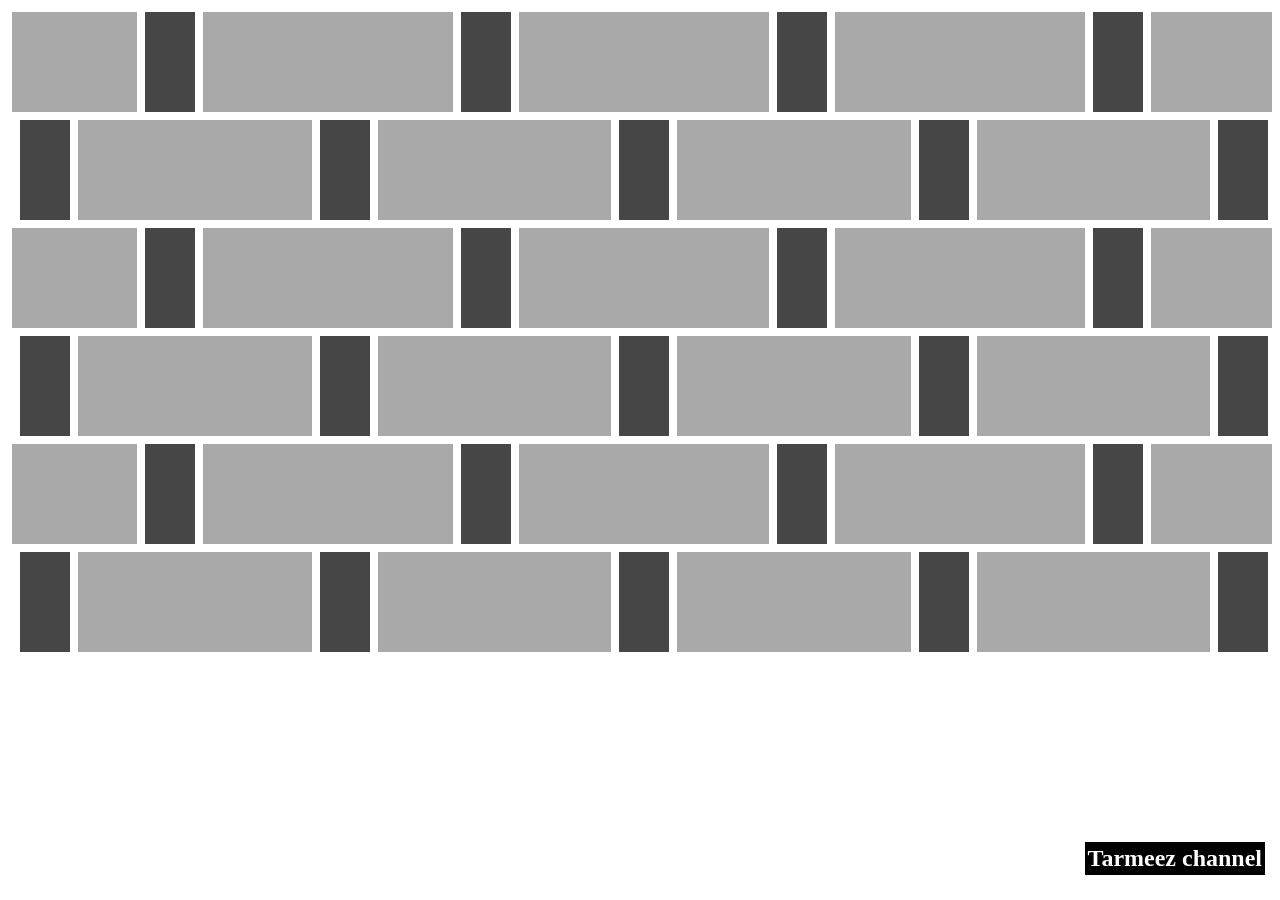
<file: CSS POSITIONING/index.html>
<!doctype html>
<html lang="en">
  <head>
    <meta charset="UTF-8" />
    <meta name="viewport" content="width=device-width, initial-scale=1.0" />
    <title>Document</title>
    <style>
      .container {
        background-color: darkgray;
      }
      .row {
        width: 100%;
        height: 20%;
        display: flex;
        justify-content: space-around;
      }
      .no-margin {
        justify-content: space-between;
      }
      .box {
        background-color: rgb(70, 70, 70);
        height: 100px;
        width: 50px;
      }
      .row,
      .box {
        border: solid 4px white;
      }
      .box {
        border-width: 5px;
        border-top: 0px;
        border-bottom: 0px;
      }
      .box {
        border-width: 8px;
      }
      #title {
        position: fixed;
        bottom: 5px;
        right: 15px;
        background-color: black;
        color: white;
        padding: 3px;
      }
    </style>
  </head>
  <body>
    <h2 id="title">Tarmeez channel</h2>
    <div class="container">
      <div class="row">
        <div class="box"></div>
        <div class="box"></div>
        <div class="box"></div>
        <div class="box"></div>
      </div>
      <div class="row no-margin">
        <div class="box"></div>
        <div class="box"></div>
        <div class="box"></div>
        <div class="box"></div>
        <div class="box"></div>
      </div>
      <div class="row">
        <div class="box"></div>
        <div class="box"></div>
        <div class="box"></div>
        <div class="box"></div>
      </div>
      <div class="row no-margin">
        <div class="box"></div>
        <div class="box"></div>
        <div class="box"></div>
        <div class="box"></div>
        <div class="box"></div>
      </div>
      <div class="row">
        <div class="box"></div>
        <div class="box"></div>
        <div class="box"></div>
        <div class="box"></div>
      </div>
      <div class="row no-margin">
        <div class="box"></div>
        <div class="box"></div>
        <div class="box"></div>
        <div class="box"></div>
        <div class="box"></div>
      </div>
    </div>
  </body>
</html>
</file>
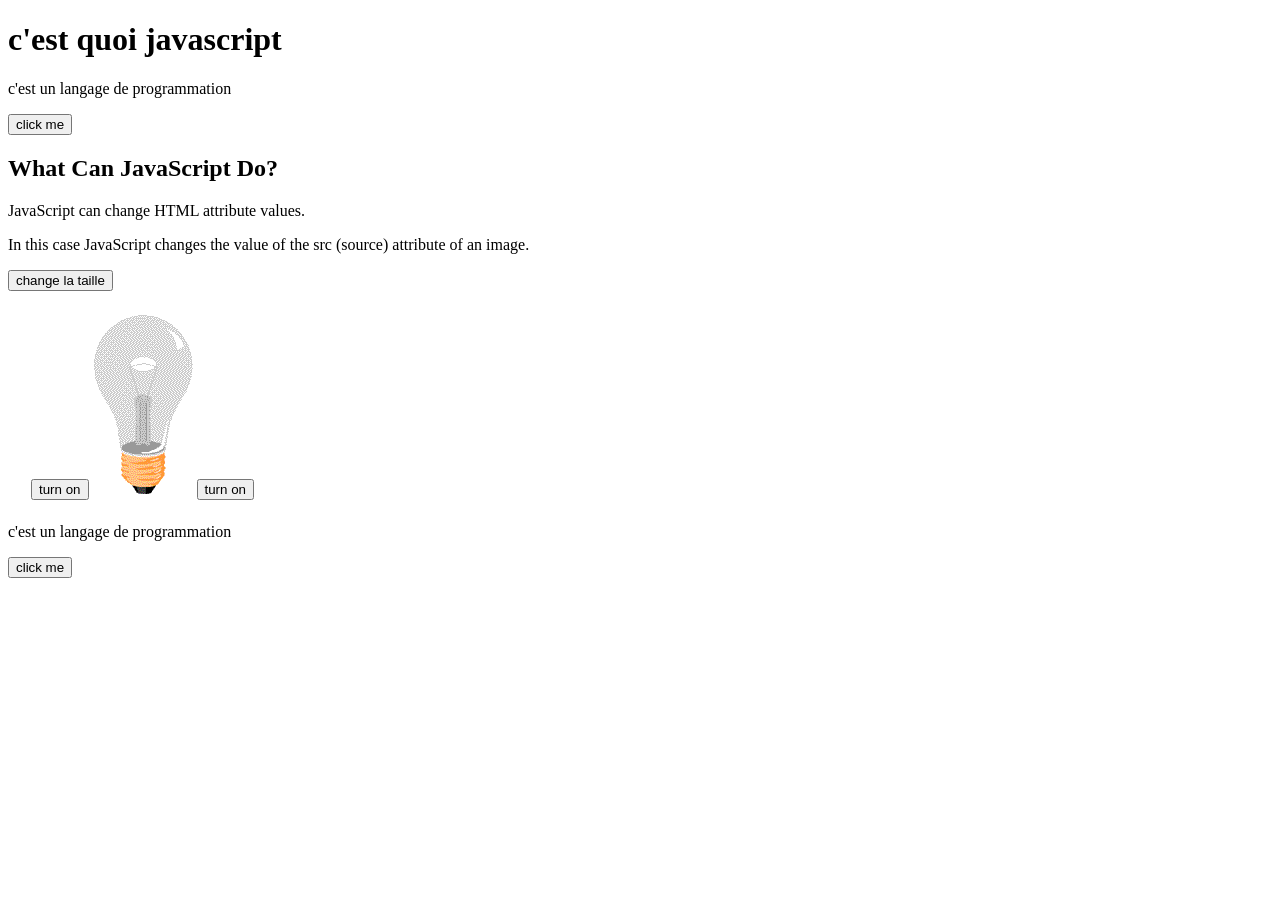
<file: html practice/index.html>
<!doctype html>
<html lang="en">
  <head>
    <meta charset="UTF-8" />
    <meta name="viewport" content="width=device-width, initial-scale=1.0" />
    <title>Document</title>
  </head>
  <body>
    <h1>c'est quoi javascript</h1>
    <p id="demo">c'est un langage de programmation</p>
    <button
      type="button"
      onclick="document.getElementById('demo').innerHTML = 'hellew word'"
    >
      click me
    </button>
    <h2>What Can JavaScript Do?</h2>

    <p>JavaScript can change HTML attribute values.</p>

    <p id="pp">
      In this case JavaScript changes the value of the src (source) attribute of
      an image.
    </p>
    <div>
      <button onclick="let p = document.getElementById('pp'); p.style.fontSize = (p.style.fontSize === '32px')?'16px':'32px'">
        change la taille
      </button>
      
    </div>
    <!---->
    <div style="margin: 23px;">
        <button onclick="document.getElementById('mg').src = 'mg2.gif'  ">
      turn on
    </button>
    <img id="mg" src="mg1.gif" style="width: 100px"/>
    <button onclick="document.getElementById('mg').src = 'mg1.gif'">
      turn on
    </button>
    </div>
    <div>
        <p id="d">c'est un langage de programmation</p>
    <button
      
      onclick="let pp = document.getElementById('d');pp.style.visibility=(pp.style.visibility==='hidden')?'visible':'hidden'"
    >
      click me
    </button>
    </div>
    
  </body>
</html>
</file>
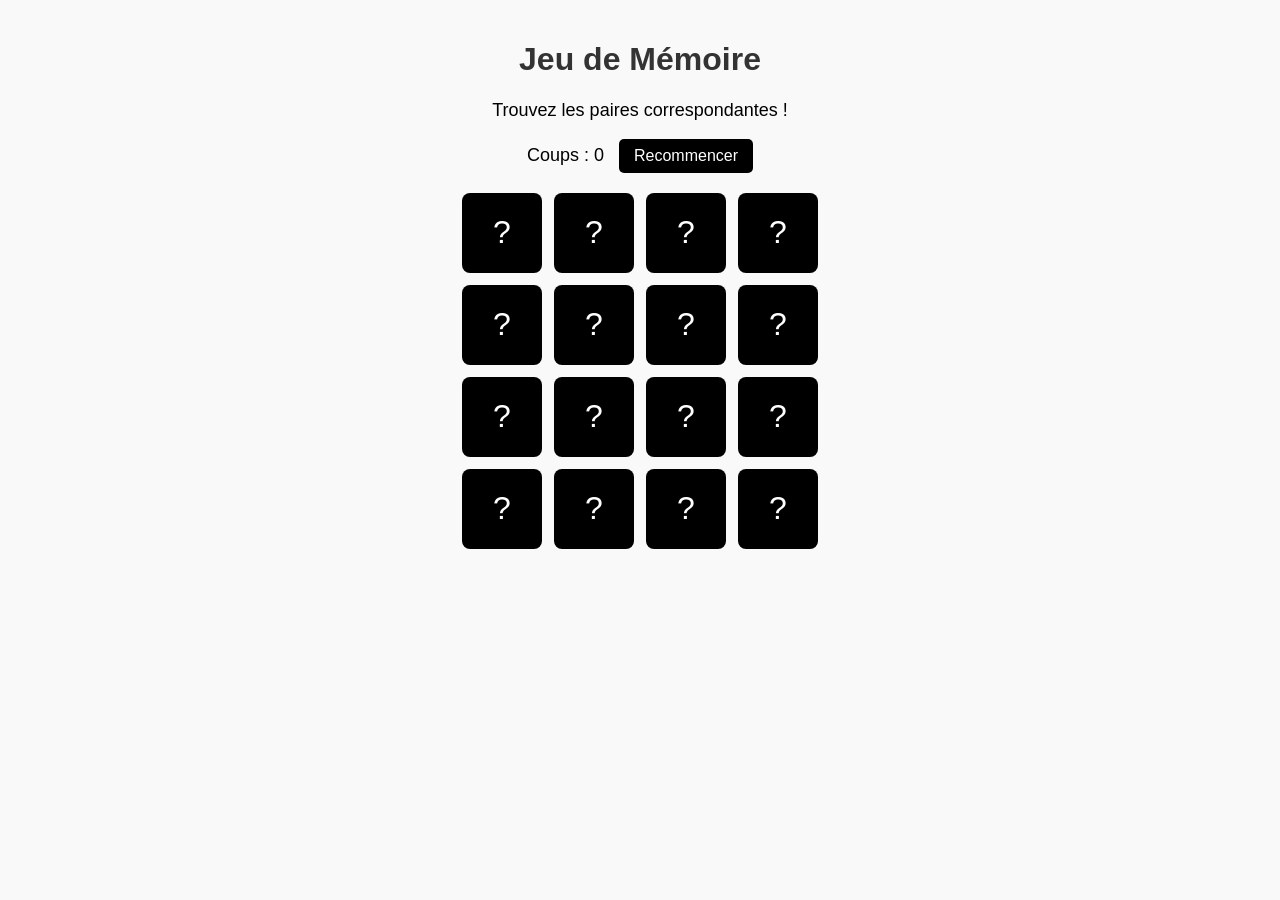
<file: JEUX/index.html>
<!DOCTYPE html>
<html lang="fr">
<head>
  <meta charset="UTF-8">
  <meta name="viewport" content="width=device-width, initial-scale=1.0">
  <title>Jeu de Mémoire</title>
  <link rel="stylesheet" href="style.css">
  <script src="https://code.jquery.com/jquery-3.7.1.min.js"></script>
  <script src="script.js"></script>
</head>
<body>
  <h1>Jeu de Mémoire</h1>
  <p>Trouvez les paires correspondantes !</p>
  <p>
    Coups : <span id="score">0</span>
    <button onclick="resetGame()">Recommencer</button>
  </p>

  <div class="game"></div>
</body>
</html>
</file>
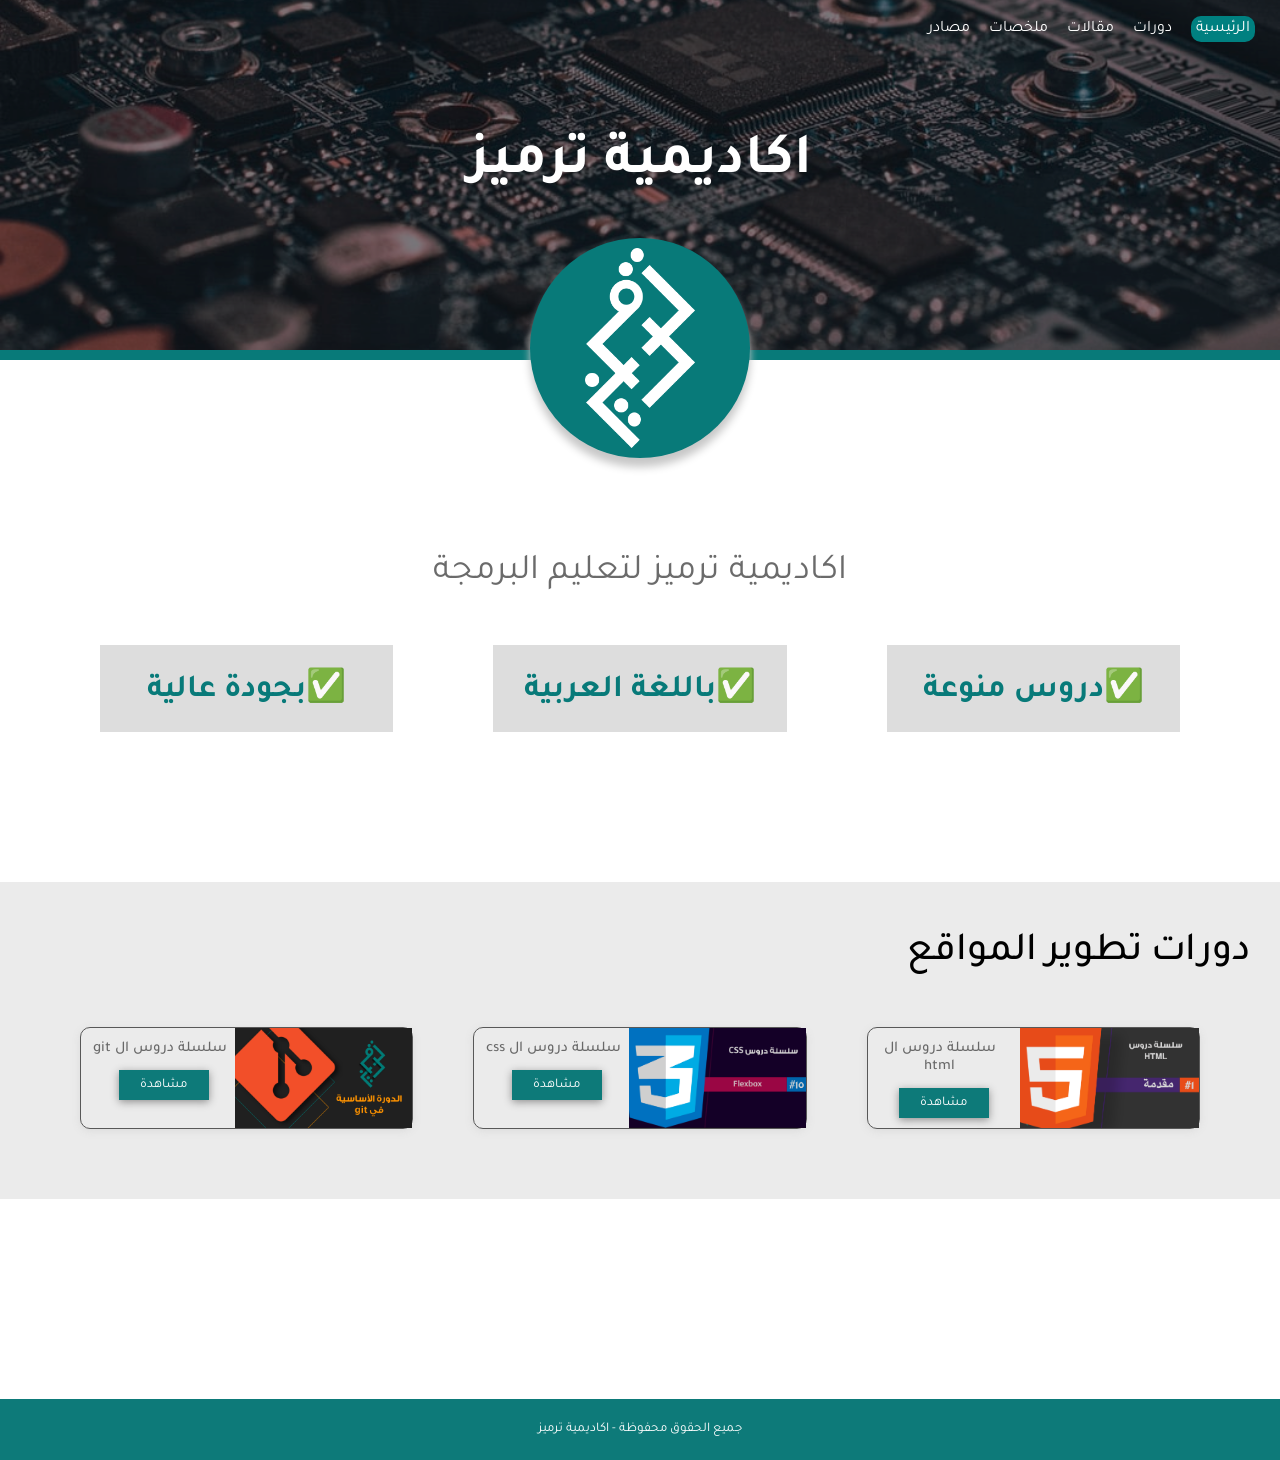
<file: Projet CSS/index.html>
<!doctype html>
<html lang="en">
  <head>
    <meta charset="UTF-8" />
    <meta name="viewport" content="width=device-width, initial-scale=1.0" />
    <title>Document</title>
    <link rel="stylesheet" href="style.css" />
    <link rel="preconnect" href="https://fonts.googleapis.com" />
    <link rel="preconnect" href="https://fonts.gstatic.com" crossorigin />
    <link
      href="https://fonts.googleapis.com/css2?family=Tajawal:wght@200;300;400;
500;700;800;900&display=swap"
      rel="stylesheet"
    />

  </head>
  <body>
    <div class="main-header">
      <div class="header">
        <img id="header-imge" src="header.jpeg" alt="img" />
        <div class="menu-header">
          <div id="menu">
            <a href="#" class="btn active">الرئيسية</a>
            <a href="#" class="btn">دورات</a>
            <a href="#" class="btn">مقالات</a>
            <a href="#" class="btn">ملخصات</a>
            <a href="#" class="btn">مصادر</a>
          </div>
        </div>
      </div>
      <div id="main-content">
        <div id="centered-content">
          <h1>اكاديمية ترميز</h1>
          <div id="img-fram">
            <img src="white-logo.png" alt="" />
          </div>
        </div>
      </div>
    </div>
    <div id="main-body">
      <div id="main-header">
        <h1>اكاديمية ترميز لتعليم البرمجة</h1>
      </div>
      <div id="features">
        <div class="feature">
          <h1><span>✅</span>دروس منوعة</h1>
        </div>
        <div class="feature">
          <h1><span>✅</span>باللغة العربية</h1>
        </div>
        <div class="feature">
          <h1><span>✅</span>بجودة عالية</h1>
        </div>
      </div>
        <div id="courses-section">
      <h1>دورات تطوير المواقع</h1>
      <div id="courses">
        <div class="course">
          <img src="html-course.png" alt="">
          <div>
            <h2>سلسلة دروس ال html</h2>
            <button>مشاهدة</button>
          </div>
        </div>
        <div class="course">
          <img src="css-course.png" alt="">
          <div>
            <h2>سلسلة دروس ال css</h2>
            <button>مشاهدة</button>
          </div>
        </div>
        <div class="course">
          <img src="git-course.png" alt="">
          <div>
            <h2>سلسلة دروس ال git</h2>
            <button>مشاهدة</button>
          </div>
        </div>
      </div>
    </div>
    </div>
     <div id="footer">
      <h5>جميع الحقوق محفوظة - اكاديمية ترميز </h5>
     </div>
  </body>
</html>
</file>
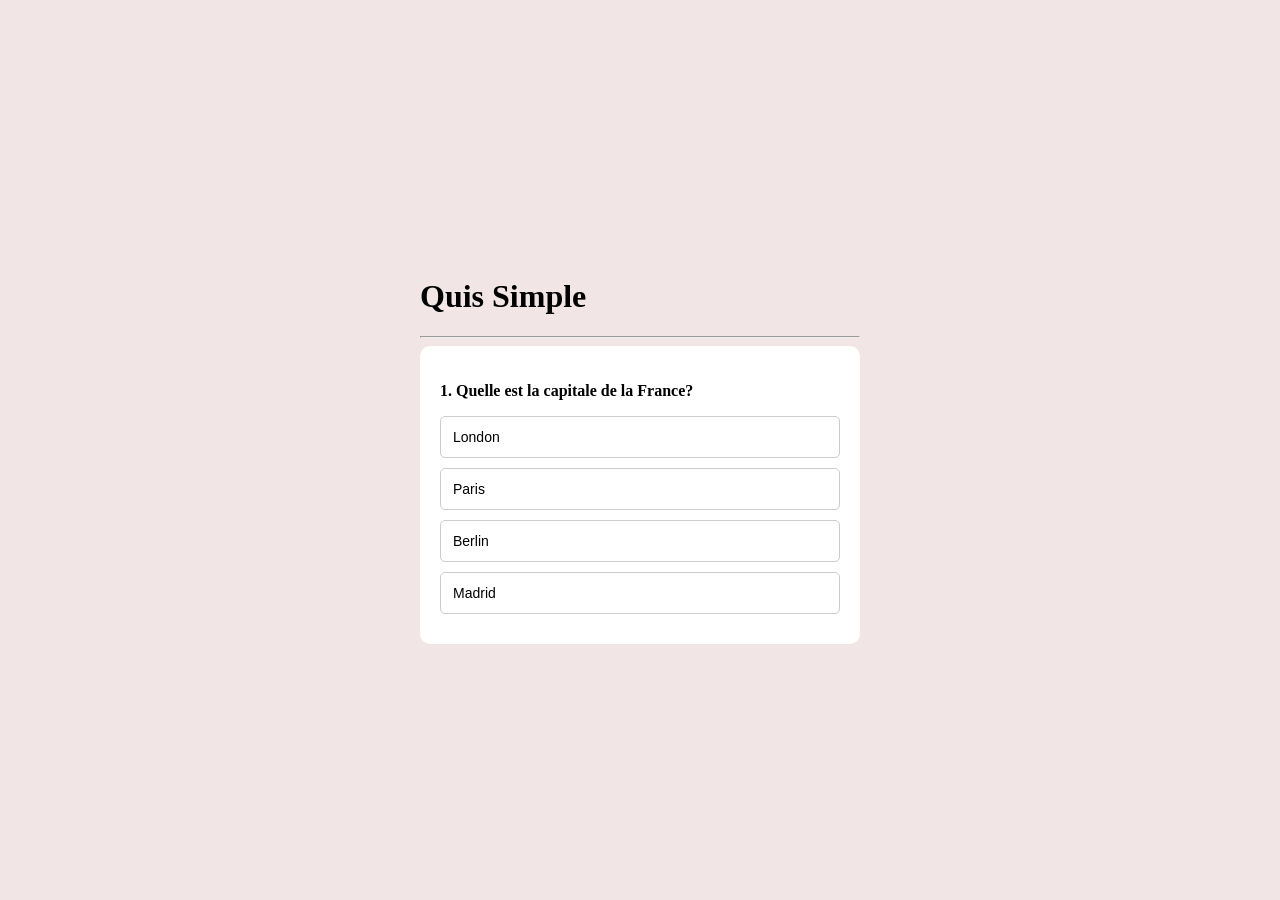
<file: QUIZ/index.html>
<!doctype html>
<html lang="en">
  <head>
    <meta charset="UTF-8" />
    <meta name="viewport" content="width=device-width, initial-scale=1.0" />
    <title>QUIZ</title>
    <link rel="stylesheet" href="style.css" />
  </head>
  <body>
    <div class="header">
      <h1>Quis Simple</h1>
      <hr />

      <div class="qst active">
        <!-- qst1 -->
        <p><strong>1. Quelle est la capitale de la France?</strong></p>
        <button class="choice">London</button>
        <button class="choice">Paris</button>
        <button class="choice">Berlin</button>
        <button class="choice">Madrid</button>
      </div>
      <div class="qst">
        <!-- qst2 -->
        <p>2. Quel langage est utilisé pour le style des pages web ?</p>
        <button class="choice">HTML</button>
        <button class="choice">CSS</button>
        <button class="choice">Java</button>
        <button class="choice">Python</button>
      </div>

      <div class="qst">
        <!-- qst3 -->
        <p>3. Quel symbole est utilisé pour les commentaires en CSS ?</p>
        <button class="choice">// commentaire</button>
        <button class="choice">&lt;!-- commentaire --&gt;</button>
        <button class="choice">/* commentaire */</button>
        <button class="choice"># commentaire</button>
      </div>
      <div class="qst">
        <!-- Q4 -->
        <p>4. Quelle balise HTML est utilisée pour un lien ?</p>
        <button class="choice">&lt;link&gt;</button>
        <button class="choice">&lt;a&gt;</button>
        <button class="choice">&lt;href&gt;</button>
        <button class="choice">&lt;url&gt;</button>
      </div>
      <p id="end" class="end">Quiz terminé 🎉</p>
    </div>
    <script src="script.js"></script>
  </body>
</html>
</file>
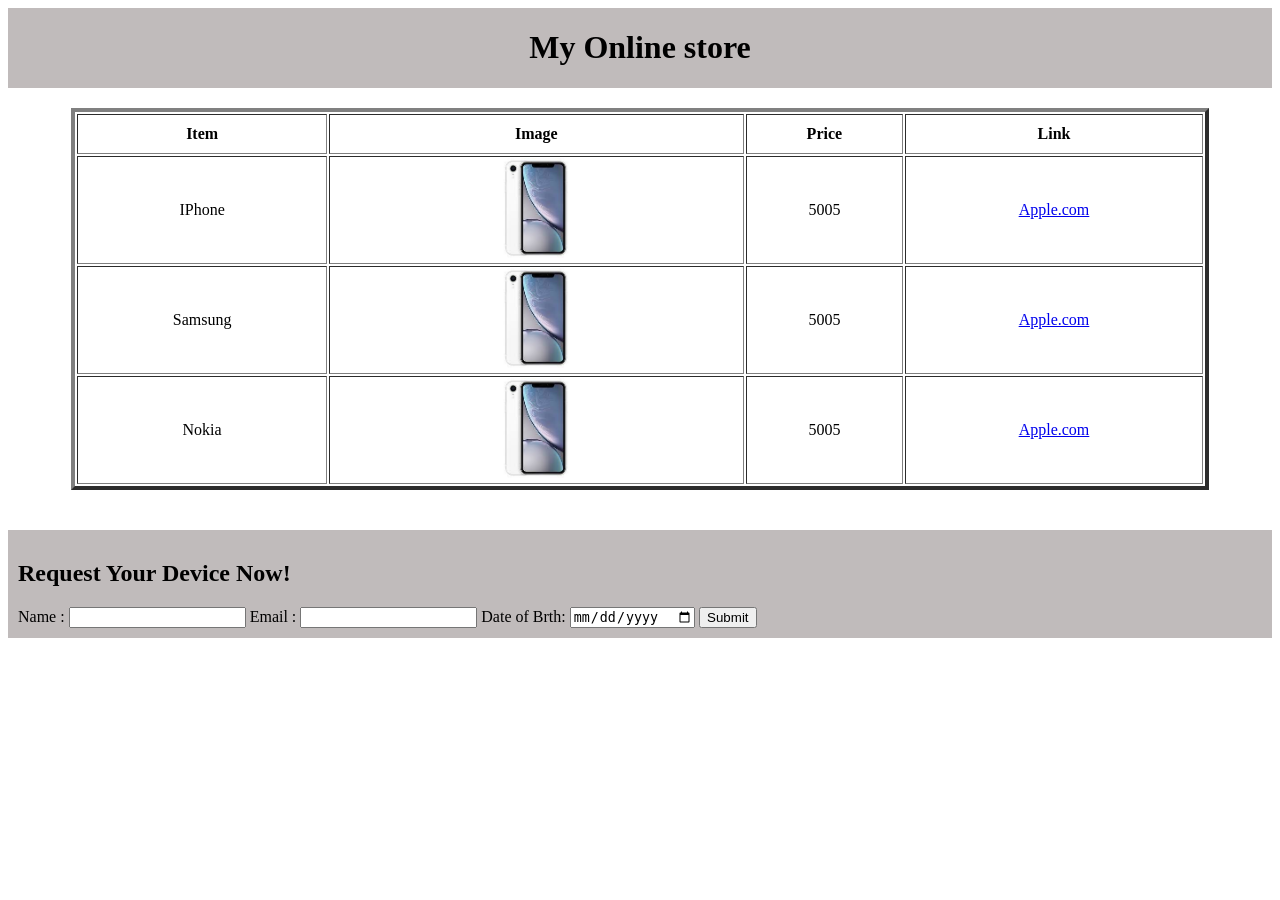
<file: Tarmez test/index.html>
<!doctype html>
<html lang="en">
  <head>
    <meta charset="UTF-8" />
    <meta name="viewport" content="width=device-width, initial-scale=1.0" />
    <title>TESTE TARMEZ</title>
  </head>
  <body>
    <header
      style="
        margin-bottom: 20px;
        background-color: rgb(192, 187, 187);
        color: black;
        justify-content: center;
        display: flex;
      "
    >
      <h1>My Online store</h1>
    </header>
    <table border="4" style="width: 90%; text-align: center; margin: 0 auto">
      <tr style="height: 40px">
        <th>Item</th>
        <th>Image</th>
        <th>Price</th>
        <th>Link</th>
      </tr>

      <tr>
        <td>IPhone</td>
        <td><img src="1.jpg" alt="" style="max-width: 100px" /></td>
        <td>5005</td>
        <td><a href="http://www.google.com">Apple.com</a></td>
      </tr>
      <tr>
        <td>Samsung</td>
        <td><img src="1.jpg" alt="" style="max-width: 100px" /></td>
        <td>5005</td>
        <td><a href="http://www.google.com">Apple.com</a></td>
      </tr>
      <tr>
        <td>Nokia</td>
        <td><img src="1.jpg" alt="" style="max-width: 100px" /></td>
        <td>5005</td>
        <td><a href="Aoole.com">Apple.com</a></td>
      </tr>
    </table>
    <form
      action="http://www.google.com"
      method="post"
      style="
        background-color: rgb(192, 187, 187);
        padding: 10px;
        margin-top: 40px;
      "
    >
      <h2 style="color: black">Request Your Device Now!</h2>
      <label for="name">Name :</label>
      <input type="text" id="name" required />
      <label for="email">Email :</label>
      <input type="email" id="email" required />
      <label for="date"> Date of Brth:</label>
      <input type="date" id="date" required />
      <input type="submit" />
    </form>
  </body>
</html>
</file>
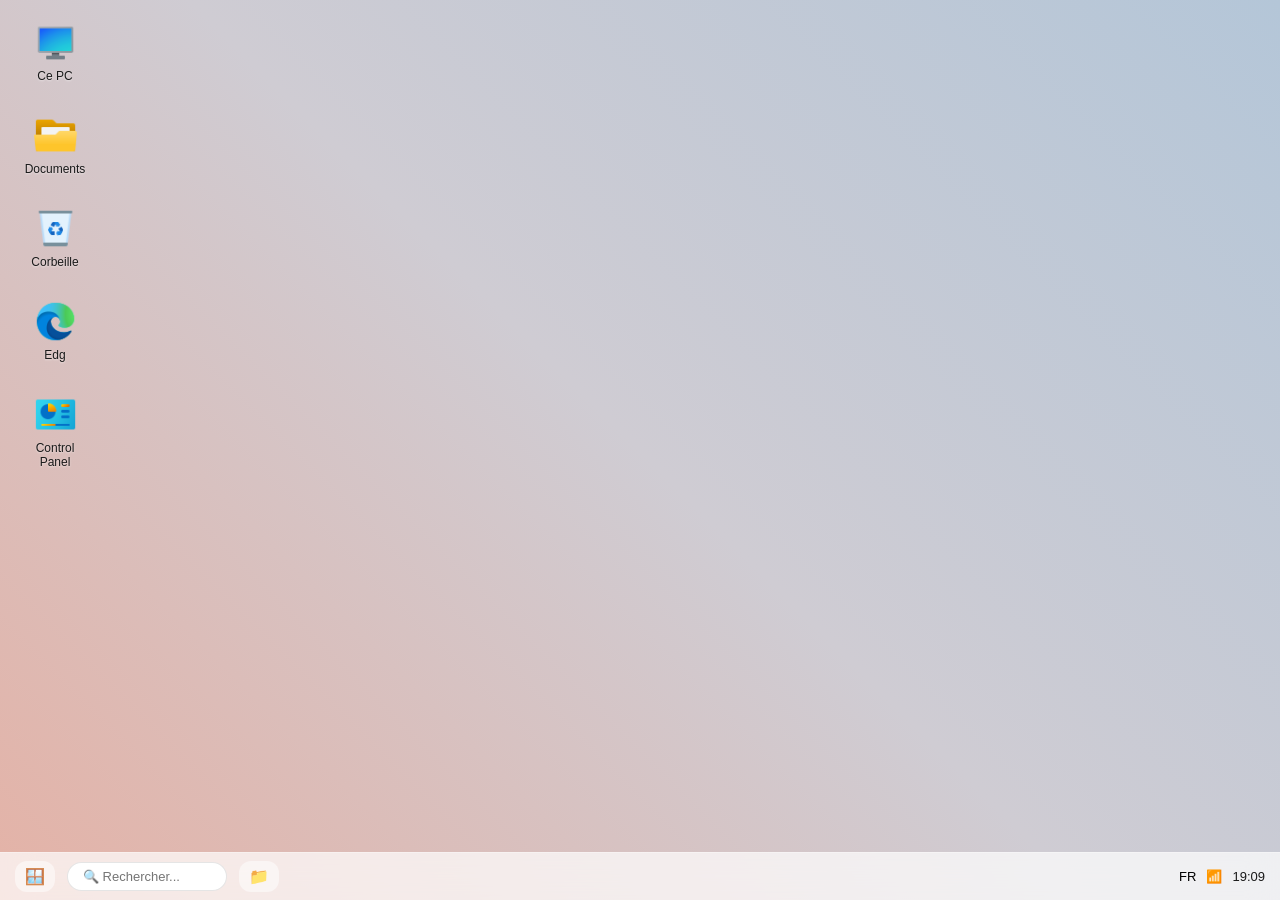
<file: TP de fin de module/index.html>
<!doctype html>
<html lang="fr">
  <head>
    <meta charset="UTF-8" />
    <title>Mini Windows UI</title>
    <link rel="stylesheet" href="style.css" />
  </head>
  <body>
    <div class="desktop">
      <div class="icon" onclick="openApp('Ce PC')">
        <img src="pc.png" alt="PC" />
        <p>Ce PC</p>
      </div>

      <div class="icon" onclick="openApp('Documents')">
        <img src="document.png" />
        <p>Documents</p>
      </div>

      <div class="icon" onclick="openApp('Corbeille')">
        <img src="corbeille.png" />
        <p>Corbeille</p>
      </div>

      <div class="icon" onclick="openApp('Edg')">
        <img src="edg.png" />
        <p>Edg</p>
      </div>

      <div class="icon" onclick="openApp('Control Panel')">
        <img src="control panel.png" />
        <p>Control Panel</p>
      </div>
    </div>

    <div class="taskbar">
      <div class="center">
        <div class="start-btn" onclick="startMenu()">🪟</div>
        <input type="text" class="search" placeholder="🔍 Rechercher..." />
        <div class="task-icon" onclick="openApp('Explorateur de fichiers')">
          📁
        </div>
      </div>

      <div class="right">
         <span class="lang">FR</span>
        <span class="wifi">📶</span>
        <span class="clock" id="clock"></span>
      </div>
    </div>

    <script src="script.js"></script>
  </body>
</html>
</file>
<file: JEUX/style.css>
body {
  font-family: Arial, sans-serif;
  text-align: center;
  background: #f9f9f9;
  margin: 0;
  padding: 20px;
}

h1 {
  color: #333; 
}

p {
  font-size: 18px;
}

button {
  padding: 8px 15px;
  margin-left: 10px;
  border: none;
  background: black;
  color: white;
  border-radius: 5px;
  cursor: pointer;
  font-size: 16px;
}

button:hover {
  background: black;
}

.game {
  display: grid;
  grid-template-columns: repeat(4, 80px);
  gap: 12px;
  justify-content: center;
  margin-top: 20px;
}

.card {
  width: 80px;
  height: 80px;
  background: black;
  color: white;
  display: flex;
  align-items: center;
  justify-content: center;
  font-size: 2rem;
  cursor: pointer;
  border-radius: 8px;
  transition: background 0.3s, transform 0.2s;
}

.card.open {
  background: #fff;
  transform: scale(1.05);
}

.card.matched {
  background: lightgreen;
  color: #333;
  cursor: default;
}
</file>
<file: Projet CSS/style.css>
body{
    margin: 0px;
    font-family: "Tajawal",sans-serif;
}
.header{
    width: 100%;
    height: 350px;
    background: red;
    overflow: hidden;
    border-bottom: 10px solid #087A79;
}
#header-imge{
    width: 100%;
    position: relative;
    bottom:300px;
    filter: brightness(50%); 
}
.menu-header{
    width: 100%;
    height: 50px;
    position: absolute;
    top:0px;
    direction: rtl;

}
#menu{
    margin-right: 10px;
    margin-top: 20px;
}
#menu > .btn{
    color: white;
    text-decoration: none;
    margin-right: 15px;
    transform: background 0.3s;
}
.active{
    background: teal;
    padding: 5px;
    border-radius: 10px;
}
#menu > .btn:hover{
       background: rgba(88,88,88,0.5);
}
#main-content{
    position: relative;
    width:100% ;
    display: flex;
    align-items: center;
    justify-content: center;
    top:-270px
}
#img-fram{
    height: 200px;
    width: 200px;
    padding: 10px;
    display: flex;
    justify-content: center;
    align-items: center;
    background-color: #087A79;
    border-radius: 50%;
    margin: 0px auto;
    box-shadow: 0px 9px 8px #c7c7c7;
    transition: box-shadow 0.2s,padding 0.4s ;
}
#img-fram > img{
    height: 100%;
}
#centered-content{
    text-align: center;
    color: white;
    font-size: 29px;
    
}
#img-fram:hover{
    box-shadow: 0px 9px 8px #959595;
    padding: 15px;
}
#main-body{
    position: relative;
    top:-200px;
}
#main-body > #main-header > h1{
    font-weight: 400;

}
#main-body > #main-header {
    text-align: center;
    font-size:18px ;
    color: #6b6b6b;
}
#features, #courses{
    direction: rtl;
    display: flex;
    justify-content: center;
    margin: 50px;
}
.feature, .course{
    margin: 0px 50px;  
    background: rgb(221,221,221);
    width: 300px;
    text-align: center;
    color: #087A79;
}
.course > img {
    height: 100px;
}
.course{
    background: transparent;
    display: flex;
    border: 1px solid #585858;
    margin: 0px 30px;
    border-radius: 10px;
    width: 30%;
    font-size: 10px;
    box-shadow: 0px 2px 8px rgb(219,219,219);
    
}
.course  h2 {
    margin-right: 8px;
    color: rgb(104,104,104);
    font-weight: 500;
} 

#courses-section{
    margin-top: 150px;
    background: rgb(235,235,235);
    padding: 20px 0px;
    direction: rtl;
}
.course button{
    background: #0D7A79;
    border: none;
    color: white;
    height: 30px;
    width: 90px;
    font-family: 'Tajawal',sans-serif;
    box-shadow: 0px 2px 8px rgb(143,143,143);
}
#courses-section > h1{
    margin-right: 30px;
    font-size: 40px;
    font-weight: 500;
}
#footer{
    display: flex;
    justify-content: center;
    align-items: center ;
    color: white;
    background: #0D7A79; 
} 
#footer h5{
    font-weight: 400;
}
</file>
<file: QUIZ/style.css>
body{
    margin: 0;
    height: 100vh;
    background: rgb(241, 229, 229);
    display: flex;
    justify-content: center;
    align-items: center;
    }
    .qst{
        background: white;
        width: 400px;
        padding: 20px;
        border-radius: 10px;
    }
    .qst{
        display: none;
    }
    .qst.active{
        display: block;
    }
    .end{
        display: none;
        font-weight: bold;
        text-align: center;
    }
    .choice{
        width: 100%;
        text-align: left;
        padding: 12px;
        margin-bottom: 10px;
        border: 1px solid #ccc;
        background: white;
        border-radius: 5px;
         cursor: pointer;
        font-size: 14px;
    }
    .choice:hover {
  background: #a57979;
}
</file>
<file: TP de fin de module/style.css>
* {
    margin: 0;
    padding: 0;
    box-sizing: border-box;
    font-family: 'Segoe UI', sans-serif;
}

body {
    background: linear-gradient(45deg, #e4b2a6, #cfccd3, #b4c6d8);
    height: 100vh;
    overflow: hidden;
}

.desktop {
    padding: 15px;
    display: flex;
    flex-direction: column;
    gap: 20px;
    height: calc(100vh - 50px);
}

.icon {
    width: 80px;
    display: flex;
    flex-direction: column;
    align-items: center;
    text-align: center;
    cursor: pointer;
    padding: 5px;
    border-radius: 4px;
    transition: 0.2s;
}

.icon:hover {
    background: rgba(255, 255, 255, 0.2);
    transform: scale(1.05);
}

.icon img {
    width: 45px;
    height: 45px;
    margin-bottom: 4px;
}

.icon p {
    color: #1a1a1a;
    font-size: 12px;
    text-shadow: 0px 1px 2px rgba(255,255,255,0.5);
}

.taskbar {
    position: fixed;
    bottom: 0;
    width: 100%;
    height: 48px;
    background: rgba(255, 255, 255, 0.7);
    backdrop-filter: blur(15px);
    display: flex;
    align-items: center;
    justify-content: space-between;
    padding: 0 15px;
    border-top: 1px solid rgba(255,255,255,0.3);
    z-index: 1000;
}

.center {
    display: flex;
    align-items: center;
    gap: 12px;
}

.start-btn, .task-icon {
    display: flex;
    align-items: center;
    padding: 6px 10px;
    border-radius: 12px;
    cursor: pointer;
    transition: 0.2s;
    background: rgba(255,255,255,0.5);
}

.start-btn:hover, .task-icon:hover {
    background: rgba(255,255,255,0.9);
}

.search {
    background: white;
    padding: 6px 15px;
    border-radius: 20px;
    font-size: 13px;
    color: #555;
    width: 160px;
    border: 1px solid rgba(0,0,0,0.1);
    cursor: text;
    transition: 0.3s;
    outline: none;
}

.search:focus {
    width: 220px;
    border-color: #888;
    background: #f9f9f9;
}

.right {
    display: flex;
    align-items: center;
    gap: 10px;
    font-size: 13px;
    font-weight: 500;
}

.clock {
    font-size: 13px;
    font-weight: 500;
    color: #1a1a1a;
}
</file>
